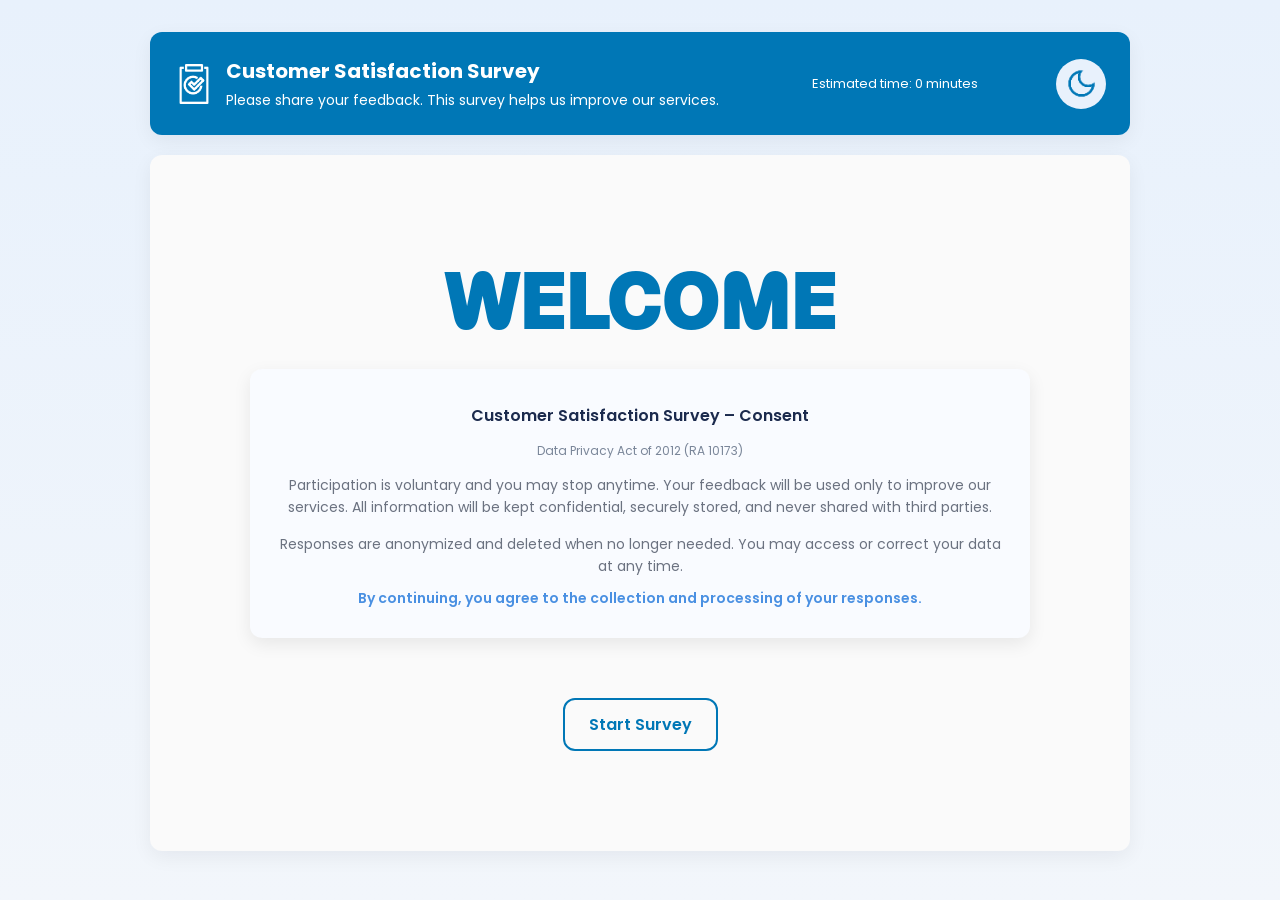
<file: ad/index.html>
<!doctype html>
<html lang="en">

<head>
    <meta charset="utf-8" />
    <meta name="viewport" content="width=device-width,initial-scale=1" />
    <title>Customer Satisfaction Survey</title>
    <link id="themeStylesheet" rel="stylesheet" href="user.css">
    <link rel="icon" href="survey_logo.ico" type="image/x-icon">
</head>

<body>
    <div class="container">
        <header class="card">
            <div class="title">
                <img src="survey_logo.png" alt="" style="width: auto; height: 40px;">
                <div>
                    <h1>Customer Satisfaction Survey</h1>
                    <p class="lead">Please share your feedback. This survey helps us improve our services.</p>
                </div>
            </div>
            <div id="estimatedTimeContainer">
                <div id="estimatedTime">
                    Estimated time: 0 minutes
                </div>
            </div>
            <div class="modeContainer">
                <button id="switchButton" class="switchModes">
                    <img src="img/dark_0.png" alt="Dark Off">
                    <img src="img/dark_1.png" alt="Dark On">
                </button>
            </div>
        </header>

        <section id="welcome" class="card welcome">
            <h2 class="momo">WELCOME</h2>

            <div class="consent-mini">
                <p class="title">Customer Satisfaction Survey – Consent</p>
                <p class="sub">Data Privacy Act of 2012 (RA 10173)</p>

                <p>
                    Participation is voluntary and you may stop anytime. Your feedback will be used only to improve our
                    services.
                    All information will be kept confidential, securely stored, and never shared with third parties.
                </p>

                <p>
                    Responses are anonymized and deleted when no longer needed. You may access or correct your data at
                    any time.
                </p>

                <p class="final">
                    By continuing, you agree to the collection and processing of your responses.
                </p>
            </div>

            <button id="startBtn" class="start-btn">Start Survey</button>
        </section>


        <section id="surveyWrap" class="card survey-wrap">
            <form id="surveyForm"></form>
            <div class="actions">
                <button id="clearBtn" class="btn secondary" type="button">Clear Answers</button>
                <button id="submitBtn" class="btn primary" type="button">Submit Survey</button>
            </div>
        </section>

        <section id="results" class="card results">
            <h2>Survey Results</h2>
            <div class="summary">
                <div class="score-box">
                    <div style="font-size:20px;color:var(--muted)">Overall Score</div>
                    <div id="overallScore" class="score-large">—</div>
                    <div style="font-size:20px;color:var(--muted)">out of 5</div>
                </div>
                <div class="analysis">
                    <h3>Summary</h3>
                    <p id="resultText">—</p>
                    <ul id="categoryList" style="margin:6px 0 0 18px;color:var(--muted); font-weight: 200;"></ul>
                    <div class="doneBtns">
                        <button id="retakeBtn" class="btn secondary" type="button">Retake Survey</button>
                        <button id="finishBtn" class="btn primary" type="button">Finish</button>
                    </div>
                </div>
            </div>
        </section>
    </div>

    <script src="user-script.js" defer></script>
</body>

</html>
</file>
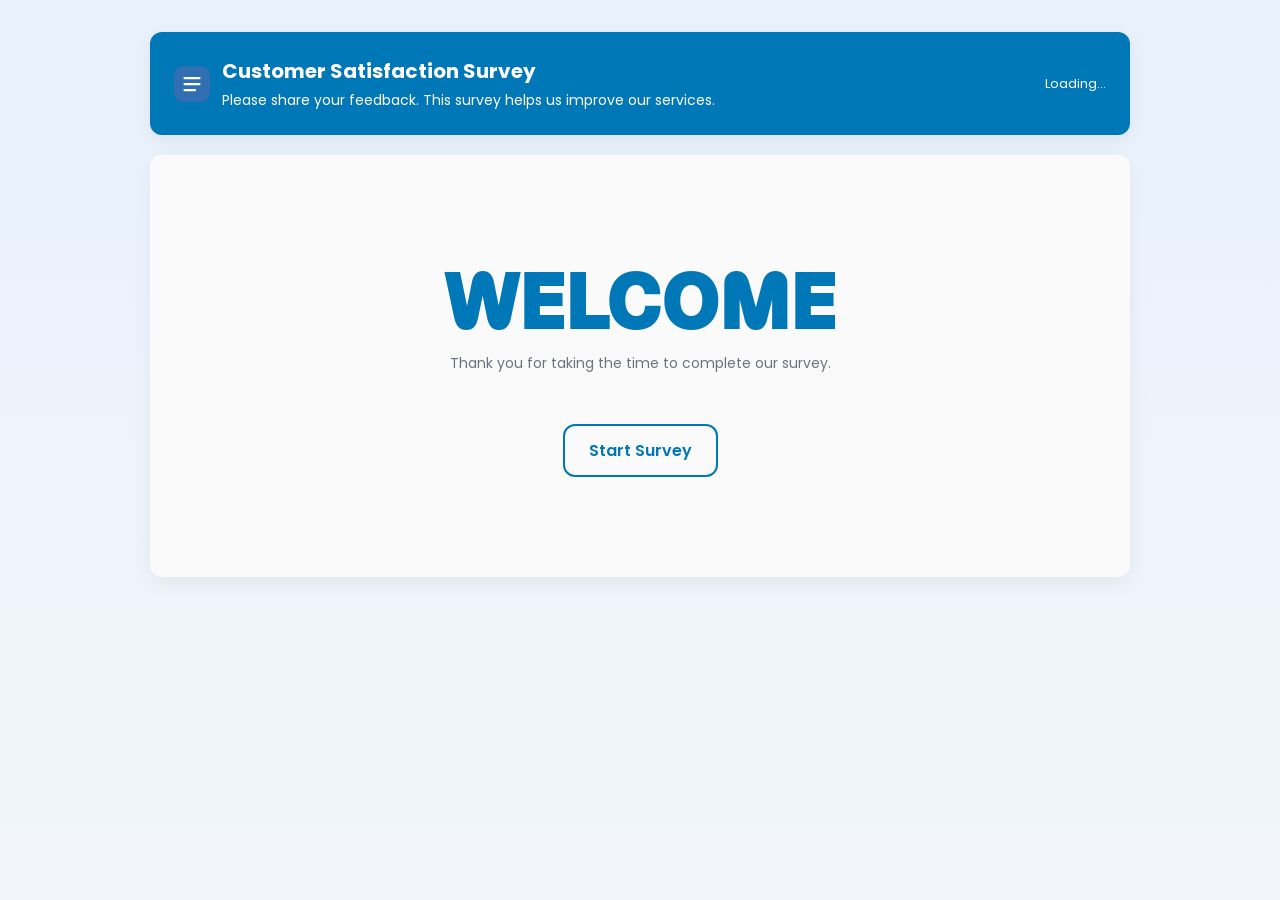
<file: user/index.html>
<!doctype html>
<html lang="en">

<head>
    <meta charset="utf-8" />
    <meta name="viewport" content="width=device-width,initial-scale=1" />
    <title>Customer Satisfaction Survey</title>
    <link rel="stylesheet" href="user.css">
</head>

<body>
    <div class="container">
        <header class="card">
            <div class="title">
                <svg width="36" height="36" viewBox="0 0 24 24" fill="none" aria-hidden>
                    <rect width="24" height="24" rx="6" fill="#2f6fb2" />
                    <path d="M7 12h10M7 8h10M7 16h7" stroke="#fff" stroke-width="1.5" stroke-linecap="round"
                        stroke-linejoin="round" />
                </svg>
                <div>
                    <h1>Customer Satisfaction Survey</h1>
                    <p class="lead">Please share your feedback. This survey helps us improve our services.</p>
                </div>
            </div>
            <div style="text-align:right">
                <div id="estimatedTime">
                    <span id="avgTime">Loading...</span>
                </div>
            </div>
        </header>

        <section id="welcome" class="card welcome">
            <h2 class="momo">WELCOME</h2>
            <p class="lead">Thank you for taking the time to complete our survey.</p>
            <button id="startBtn" class="start-btn">Start Survey</button>
        </section>

        <section id="surveyWrap" class="card survey-wrap">
            <form id="surveyForm"></form>
            <div class="actions">
                <button id="clearBtn" class="btn secondary" type="button">Clear Answers</button>
                <button id="submitBtn" class="btn primary" type="button">Submit Survey</button>
            </div>
        </section>

        <section id="results" class="card results">
            <h2>Survey Results</h2>
            <div class="summary">
                <div class="score-box">
                    <div style="font-size:20px;color:var(--muted)">Overall Score</div>
                    <div id="overallScore" class="score-large">—</div>
                    <div style="font-size:20px;color:var(--muted)">out of 5</div>
                </div>
                <div class="analysis">
                    <h3>Summary</h3>
                    <p id="resultText">—</p>
                    <ul id="categoryList" style="margin:6px 0 0 18px;color:var(--muted); font-weight: 200;"></ul>
                    <div style="margin-top:14px;display:flex;gap:10px">
                        <button id="retakeBtn" class="btn secondary" type="button">Retake Survey</button>
                        <button id="finishBtn" class="btn primary" type="button">Finish</button>
                    </div>
                </div>
            </div>
        </section>
    </div>

    <script src="user-script.js" defer></script>
</body>

</html>
</file>
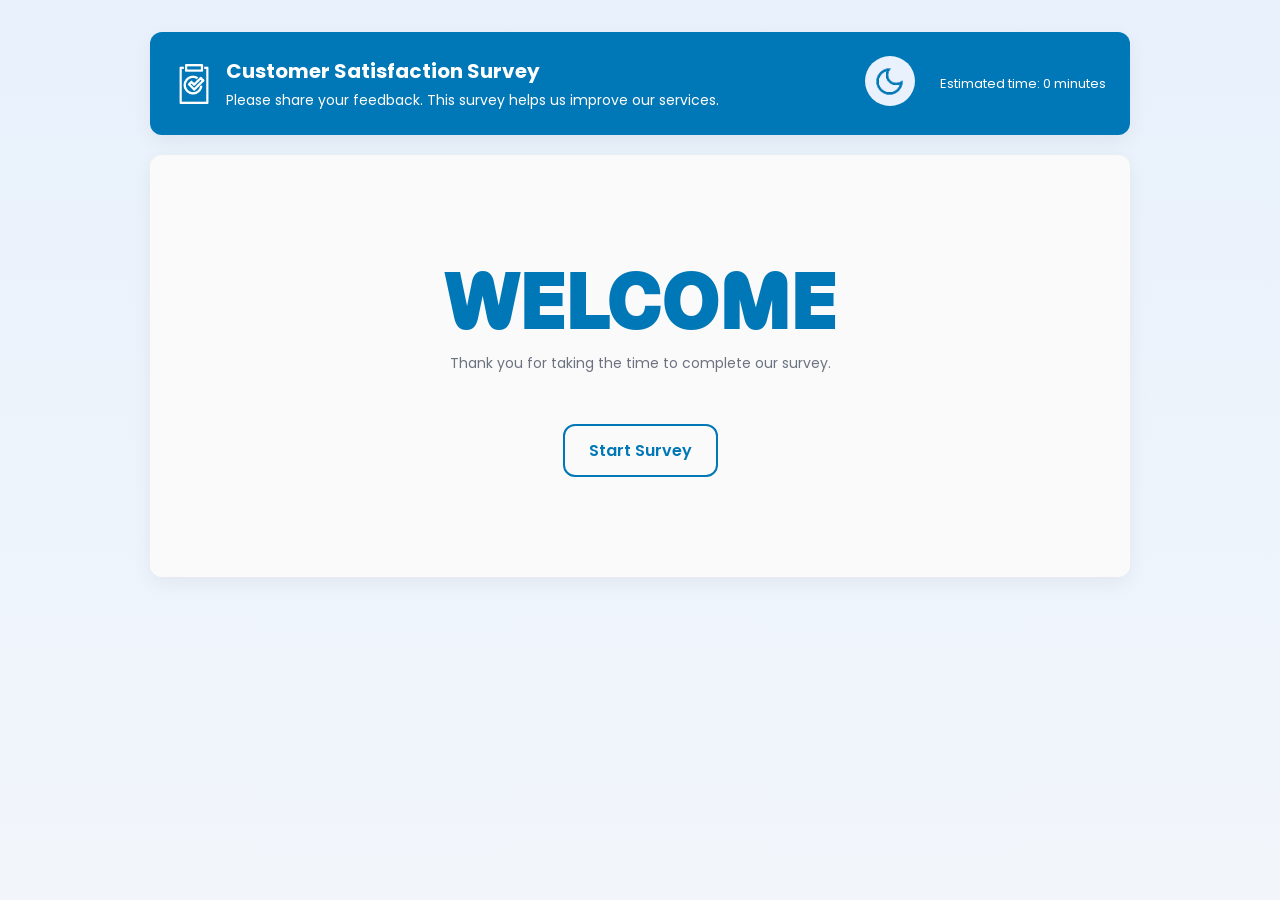
<file: ad/user/index.html>
<!doctype html>
<html lang="en">

<head>
    <meta charset="utf-8" />
    <meta name="viewport" content="width=device-width,initial-scale=1" />
    <title>Customer Satisfaction Survey</title>
    <link id="themeStylesheet" rel="stylesheet" href="user.css">
</head>

<body>
    <div class="container">
        <header class="card">
            <div class="title">
                <img src="survey_logo.png" alt="" style="width: auto; height: 40px;">
                <div>
                    <h1>Customer Satisfaction Survey</h1>
                    <p class="lead">Please share your feedback. This survey helps us improve our services.</p>
                </div>
            </div>
			<div>
				<button id="switchButton" class="switchModes">
					<img src="img/dark_0.png" alt="Dark Off">
					<img src="img/dark_1.png" alt="Dark On">
				</button>
			</div>
            <div id="estimatedTimeContainer">
                <div id="estimatedTime">
                    Estimated time: 0 minutes
                </div>
            </div>
        </header>

        <section id="welcome" class="card welcome">
            <h2 class="momo">WELCOME</h2>
            <p class="lead">Thank you for taking the time to complete our survey.</p>
            <button id="startBtn" class="start-btn">Start Survey</button>
        </section>

        <section id="surveyWrap" class="card survey-wrap">
            <form id="surveyForm"></form>
            <div class="actions">
                <button id="clearBtn" class="btn secondary" type="button">Clear Answers</button>
                <button id="submitBtn" class="btn primary" type="button">Submit Survey</button>
            </div>
        </section>

        <section id="results" class="card results">
            <h2>Survey Results</h2>
            <div class="summary">
                <div class="score-box">
                    <div style="font-size:20px;color:var(--muted)">Overall Score</div>
                    <div id="overallScore" class="score-large">—</div>
                    <div style="font-size:20px;color:var(--muted)">out of 5</div>
                </div>
                <div class="analysis">
                    <h3>Summary</h3>
                    <p id="resultText">—</p>
                    <ul id="categoryList" style="margin:6px 0 0 18px;color:var(--muted); font-weight: 200;"></ul>
                    <div style="margin-top:14px;display:flex;gap:10px">
                        <button id="retakeBtn" class="btn secondary" type="button">Retake Survey</button>
                        <button id="finishBtn" class="btn primary" type="button">Finish</button>
                    </div>
                </div>
            </div>
        </section>
    </div>

    <script src="user-script.js" defer></script>
</body>

</html>
</file>
<file: ad/user.css>
@import url('https://fonts.googleapis.com/css2?family=Poppins:ital,wght@0,100;0,200;0,300;0,400;0,500;0,600;0,700;0,800;0,900;1,100;1,200;1,300;1,400;1,500;1,600;1,700;1,800;1,900&display=swap');

@import url('https://fonts.googleapis.com/css2?family=Momo+Trust+Display&family=Poppins:ital,wght@0,100;0,200;0,300;0,400;0,500;0,600;0,700;0,800;0,900;1,100;1,200;1,300;1,400;1,500;1,600;1,700;1,800;1,900&display=swap');

:root {
    --bg: #f6f8fb;
    --card: #fff;
    --accent: #2f6fb2;
    --muted: #6b7280;
    --success: #197278;
    --max-width: 980px;
}

.momo {
    font-family: Momo Trust Display;
}

* {
    box-sizing: border-box;
    font-family: Poppins;
}

html,
body {
    height: 100%;
    width: 100%;
    margin: 0;
    padding: 0;
}

body {
    margin: 0;
    font-family: Inter, system-ui, -apple-system, "Segoe UI", Roboto, "Helvetica Neue", Arial;
    background: linear-gradient(180deg, #e8f1fc 0%, #f2f6fb 100%);
	background-repeat: no-repeat;
	background-attachment: fixed;
    color: #111827;
    padding: 32px;
    display: flex;
    justify-content: center;
    -webkit-font-smoothing: antialiased;
    -moz-osx-font-smoothing: grayscale;
}

.container {
    width: 100%;
    max-width: var(--max-width);
}

/* Card */
.card {
    background: #fafafa;
    border-radius: 12px;
    padding: 24px;
    box-shadow: 0 6px 20px rgba(15, 23, 42, 0.06);
    margin-bottom: 20px;
}

header.card {
    background-color: #0077b6;
    display: flex;
    /* align-items: center; */
    justify-content: space-between;
}

header .title {
    display: flex;
    gap: 12px;
    align-items: center;
    color: white;
}



h1 {
    font-size: 20px;
    margin: 0;
}

p.lead {
    margin: 4px 0 0;
    font-size: 14px;
}

#estimatedTimeContainer {
    display: flex;
    justify-content: center;
    align-items: center;
	padding-left: 15px;
}

#estimatedTime {
    display: flex;
    font-size: 13px;
    color: white;
}

.modeContainer {
	margin-top: auto;
	margin-bottom: auto;
}

.switchModes {
	/*margin-left: 120px;*/
	height: 50px;
	width: 50px;
	padding: 0;
	border-radius: 50%;
	border:none;
	background-color: #e8f1fc;
	display: flex;
	justify-content: center;
	align-items:center;
	cursor: pointer;
}

.switchModes img{
	height:35px;
	transition: height 0.2s;
}

.switchModes img:hover{
	height:40px;
}

.switchModes img:last-child{
	display:none;
}

.welcome {
    text-align: center;
    font-size: clamp(1.5rem, 5vw, 3rem);
    padding: clamp(40px, 10vw, 100px);
    background-color: #fafafa;
}

.welcome p {
    color: var(--muted);
}

.welcome h2 {
    margin: 0;
    color: #0077b6;
}

.start-btn {
    margin-top: 50px;
    background: transparent;
    color: #0077b6;
    border: 2px solid #0077b6;
    padding: 12px 24px;
    border-radius: 12px;
    cursor: pointer;
    font-weight: 600;
    font-size: 16px;
    transition: all 0.3s ease;
}

.start-btn:hover {
    background: #0077b6;
    color: white;
    box-shadow: 0 6px 12px rgba(0, 0, 0, 0.15);
}

.start-btn:active {
    transform: translateY(1px);
}


/* Survey */
.survey-wrap {
    display: none;
    gap: 18px;
}

.question-block {
    border-radius: 10px;
    padding: 16px;
    background: linear-gradient(180deg, #fff, #fbfdff);
    display: flex;
    gap: 24px;
    align-items: center;
    justify-content: space-between;
    border: 1px solid #eef2f7;
    transition: background-color 0.3s ease, opacity 0.3s ease;
}

.question-block.answered {
    background-color: #0c0c0c;
    opacity: 0.5;
}

.question-block.answered:hover {
    opacity: 1;
    background-color: #fff;
}

.q-left {
    flex: 1;
    min-width: 260px;
}

.q-left h4 {
    margin: 0 0 6px 0;
    font-size: 15px;
}

.q-left p {
    margin: 0;
    color: var(--muted);
    font-size: 13px;
}

.q-right {
    width: 420px;
    display: flex;
    align-items: center;
    justify-content: center;
    flex-wrap: wrap;
    gap: 12px;
}

.radio-row {
    display: flex;
    gap: 30px;
    flex-wrap: wrap;
    align-items: center;
    justify-content: center;
    width: 100%;
}

.radio-btn {
    position: relative;
    display: flex;
    align-items: center;
    justify-content: center;
    cursor: pointer;
}

.radio-btn input[type="radio"] {
    position: absolute;
    opacity: 0;
    pointer-events: none;
}

.radio-label {
    display: flex;
    align-items: center;
    justify-content: center;
    border-radius: 50%;
    border: 3px solid var(--border-color, #ccc);
    background: white;
    color: rgba(107, 107, 107, 0.65);
    text-align: center;
    font-size: 8px;
    font-weight: 600;
    transition: background-color 0.25s ease, color 0.25s ease, transform 0.2s ease, box-shadow 0.2s ease;
    padding: 6px;
}

/* Sizes */
.size-large .radio-label {
    width: 60px;
    height: 60px;
}

.size-medium .radio-label {
    width: 50px;
    height: 50px;
}

.size-small .radio-label {
    width: 40px;
    height: 40px;
}

/* Hover and checked */
.radio-btn:hover .radio-label,
.radio-btn input[type="radio"]:checked+.radio-label {
    background-color: var(--fill-color);
    border-color: var(--fill-color);
    color: transparent;
}

.radio-btn:hover .radio-label {
    box-shadow: 0 0 4px var(--fill-color);
    transform: scale(1.08);
}

/* Actions Buttons */
.actions {
    display: flex;
    justify-content: space-between;
    margin-top: 18px;
    gap: 12px;
}

.btn {
    padding: 10px 14px;
    border-radius: 8px;
    border: none;
    cursor: pointer;
    font-weight: 600;
}

.btn.secondary {
    background: #eef2f8;
    color: var(--accent);
}

.btn.primary {
    background: var(--accent);
    color: white;
}

/* Results Section */
.results {
    display: none;
}

.summary {
    display: flex;
    gap: 18px;
    align-items: center;
}

.score-box {
    display: flex;
    flex-direction: column;
    justify-content: center;
    position: relative;
    width: 200px;
    height: 250px;
    padding: 20px;
    border-radius: 16px;
    text-align: center;
    color: #023e8a;

    /* Glass base */
    background: rgba(137, 207, 240, 0.1);
    border: 1px solid rgba(137, 207, 240, 0.4);
    backdrop-filter: blur(25px);
    -webkit-backdrop-filter: blur(25px);

    overflow: hidden;
    transition: transform 0.3s ease, box-shadow 0.3s ease;
}

.score-box::before {
    content: "";
    position: absolute;
    top: 0;
    left: -50%;
    width: 200%;
    height: 50%;
    background: linear-gradient(135deg,
            rgba(0, 199, 255, 0.4) 0%,
            rgba(137, 207, 240, 0.1) 60%,
            rgba(255, 255, 255, 0.0) 100%);
    transform: rotate(25deg);
    filter: blur(50px);
    pointer-events: none;
}

/* Hover lift and glow */
.score-box:hover {
    transform: translateY(-5px);
    box-shadow: 0 20px 50px rgba(0, 119, 182, 0.25),
        inset 0 0 35px rgba(255, 255, 255, 0.25);
}


.score-large {
    font-size: 48px;
    font-weight: 700;
    color: var(--accent);
}

.analysis {
    flex: 1;
    color: #1f2937;
    font-size: 14px;
}

.doneBtns {
    margin-top: 20px;
    display: flex;
    gap: 10px;
}

/* Responsive Media Queries */
/* @media (max-width: 768px) {
    .q-right {
        width: 100%;
    }

    .radio-row {
        gap: 8px;
    }

    .container {
        padding: 0 16px;
    }

    .summary {
        flex-direction: column;
    }
} */

@media (max-width: 809px) {
    body {
        padding: 16px;
    }

    h1 {
        font-size: 18px;
    }

    .q-left h4 {
        font-size: 14px;
    }

    .q-left p {
        font-size: 12px;
    }

    .radio-label {
        font-size: 8px;
        padding: 4px;
    }

    .size-large .radio-label {
        width: 50px;
        height: 50px;
    }

    .size-medium .radio-label {
        width: 40px;
        height: 40px;
    }

    .size-small .radio-label {
        width: 32px;
        height: 32px;
    }

    .actions {
        flex-direction: column;
        gap: 10px;
    }

    .question-block {
        flex-direction: column;
    }

    .radio-row {
        gap: 20px;
    }
	
	.switchModes {
		height: 40px;
		width: 40px;
		justify-content: center;
		align-items:center;
		cursor: pointer;
	}
	
	.switchModes img{
		height:30px;
	}

	.switchModes img:hover{
		height:40px;
	}
	
	.modeContainer {
		margin-left: auto;
	}
}

@media (max-width: 380px) {
    body {
        padding: 12px;
    }

    .q-right {
        width: 100%;
    }

    h1 {
        font-size: 16px;
    }

    .card {
        padding: 16px;
    }

    .q-left {
        min-width: 160px;
    }

    .q-right {
        flex-direction: row;
        gap: 8px;
    }

    .question-block {
        flex-direction: column;
    }

    .radio-row {
        gap: 6px;
        flex-direction: row;
        flex-wrap: wrap;
    }

    .radio-label {
        font-size: 7px;
        padding: 3px;
    }

    .size-large .radio-label {
        width: 36px;
        height: 36px;
    }

    .size-medium .radio-label {
        width: 28px;
        height: 28px;
    }

    .size-small .radio-label {
        width: 24px;
        height: 24px;
    }

    .summary {
        gap: 12px;
    }

    .score-box {
        min-width: 120px;
        padding: 14px;
    }

    .score-large {
        font-size: 24px;
    }

    .analysis {
        font-size: 13px;
    }

    .title {
        flex-direction: column;
    }

    .title h1 {
        text-align: center;
    }

    .title p {
        font-size: 10px;
    }

    .card {
        flex-direction: column;
    }

    #estimatedTimeContainer{
        padding-top: 15px;
        justify-content: left;
    }

    #estimatedTime {
        font-size: 10px;
    }

    .lead {
        padding-top: 10px;
    }
	
	.switchModes {
		height: 35px;
		width: 35px;
		justify-content: center;
		align-items:center;
		cursor: pointer;
	}
	
	.switchModes img{
		height:25px;
	}

	.switchModes img:hover{
		height:30px;
	}
	
	.modeContainer {
		margin-left: auto;
	}
}

@media (max-width: 460px) {
    .title {
        flex-direction: column;
    }

    .title h1 {
        text-align: center;
    }

    .card {
        flex-direction: column;
    }

    #estimatedTimeContainer{
        padding-top: 15px;
        justify-content: left;
    }
}

@media (max-width: 550px) {
    .title {
        flex-direction: column;
    }

    .title h1 {
        text-align: center;
    }

    .card {
        flex-direction: column;
    }

    #estimatedTimeContainer {
        padding-top: 15px;
        justify-content: left;
        padding-left: 0;
    }

    .summary {
        flex-direction: column;
    }
}

@media (max-width: 650px) {
    .summary {
        flex-direction: column;
    }

    .doneBtns {
        justify-content: center;
    }
}

/* Consent Container */
.consent-mini {
    background: #f9fbff;
    padding: 18px 22px;
    border-radius: 12px;
    box-shadow: 0 6px 18px rgba(0, 0, 0, 0.08);
    font-family: 'Inter', sans-serif;
    font-size: 14px;
    line-height: 1.6;
    color: #333;
    margin-top: 20px;
    margin-bottom: 10px;
    transition: transform 0.2s ease, box-shadow 0.2s ease;
}

/* Titles */
.consent-mini .title {
    font-weight: 600;
    font-size: 16px;
    color: #1b2a4d;
    margin-bottom: 3px;
}

.consent-mini .sub {
    font-size: 12px;
    color: #7a8699;
    margin-bottom: 12px;
}

/* Text */
.consent-mini p {
    margin-bottom: 10px;
}

.consent-mini .final {
    font-weight: 600;
    color: #4a90e2;
    text-align: center;
    margin-top: 10px;
}
</file>
<file: user/user.css>
@import url('https://fonts.googleapis.com/css2?family=Poppins:ital,wght@0,100;0,200;0,300;0,400;0,500;0,600;0,700;0,800;0,900;1,100;1,200;1,300;1,400;1,500;1,600;1,700;1,800;1,900&display=swap');

@import url('https://fonts.googleapis.com/css2?family=Momo+Trust+Display&family=Poppins:ital,wght@0,100;0,200;0,300;0,400;0,500;0,600;0,700;0,800;0,900;1,100;1,200;1,300;1,400;1,500;1,600;1,700;1,800;1,900&display=swap');

:root {
    --bg: #f6f8fb;
    --card: #fff;
    --accent: #2f6fb2;
    --muted: #6b7280;
    --success: #197278;
    --max-width: 980px;
}

.momo {
    font-family: Momo Trust Display;
}

* {
    box-sizing: border-box;
    font-family: Poppins;
}

html,
body {
    height: 100%;
    width: 100%;
    margin: 0;
    padding: 0;
}

body {
    margin: 0;
    font-family: Inter, system-ui, -apple-system, "Segoe UI", Roboto, "Helvetica Neue", Arial;
    background: linear-gradient(180deg, #e8f1fc 0%, #f2f6fb 100%);
    color: #111827;
    padding: 32px;
    display: flex;
    justify-content: center;
    -webkit-font-smoothing: antialiased;
    -moz-osx-font-smoothing: grayscale;
}

.container {
    width: 100%;
    max-width: var(--max-width);
}

/* Card */
.card {
    background: #fafafa;
    border-radius: 12px;
    padding: 24px;
    box-shadow: 0 6px 20px rgba(15, 23, 42, 0.06);
    margin-bottom: 20px;
}

header.card {
    background-color: #0077b6;
    display: flex;
    align-items: center;
    justify-content: space-between;
}

header .title {
    display: flex;
    gap: 12px;
    align-items: center;
    color: white;
}

h1 {
    font-size: 20px;
    margin: 0;
}

p.lead {
    margin: 4px 0 0;
    font-size: 14px;
}

#estimatedTime {
    font-size: 13px;
    color: white;
}

.welcome {
    text-align: center;
    font-size: clamp(1.5rem, 5vw, 3rem);
    padding: clamp(40px, 10vw, 100px);
    background-color: #fafafa;
}

.welcome p {
    color: var(--muted);
}

.welcome h2 {
    margin: 0;
    color: #0077b6;
}

.start-btn {
    margin-top: 50px;
    background: transparent;
    color: #0077b6;
    border: 2px solid #0077b6;
    padding: 12px 24px;
    border-radius: 12px;
    cursor: pointer;
    font-weight: 600;
    font-size: 16px;
    transition: all 0.3s ease;
}

.start-btn:hover {
    background: #0077b6;
    color: white;
    box-shadow: 0 6px 12px rgba(0, 0, 0, 0.15);
}

.start-btn:active {
    transform: translateY(1px);
}


/* Survey */
.survey-wrap {
    display: none;
    gap: 18px;
}

.question-block {
    border-radius: 10px;
    padding: 16px;
    background: linear-gradient(180deg, #fff, #fbfdff);
    display: flex;
    gap: 24px;
    align-items: center;
    justify-content: space-between;
    border: 1px solid #eef2f7;
    transition: background-color 0.3s ease, opacity 0.3s ease;
}

.question-block.answered {
    background-color: #0c0c0c;
    opacity: 0.5;
}

.question-block.answered:hover {
    opacity: 1;
    background-color: #fff;
}

.q-left {
    flex: 1;
    min-width: 260px;
}

.q-left h4 {
    margin: 0 0 6px 0;
    font-size: 15px;
}

.q-left p {
    margin: 0;
    color: var(--muted);
    font-size: 13px;
}

.q-right {
    width: 420px;
    display: flex;
    align-items: center;
    justify-content: center;
    flex-wrap: wrap;
    gap: 12px;
}

.radio-row {
    display: flex;
    gap: 30px;
    flex-wrap: wrap;
    align-items: center;
    justify-content: center;
    width: 100%;
}

.radio-btn {
    position: relative;
    display: flex;
    align-items: center;
    justify-content: center;
    cursor: pointer;
}

.radio-btn input[type="radio"] {
    position: absolute;
    opacity: 0;
    pointer-events: none;
}

.radio-label {
    display: flex;
    align-items: center;
    justify-content: center;
    border-radius: 50%;
    border: 3px solid var(--border-color, #ccc);
    background: white;
    color: rgba(107, 107, 107, 0.65);
    text-align: center;
    font-size: 8px;
    font-weight: 600;
    transition: background-color 0.25s ease, color 0.25s ease, transform 0.2s ease, box-shadow 0.2s ease;
    padding: 6px;
}

/* Sizes */
.size-large .radio-label {
    width: 60px;
    height: 60px;
}

.size-medium .radio-label {
    width: 50px;
    height: 50px;
}

.size-small .radio-label {
    width: 40px;
    height: 40px;
}

/* Hover and checked */
.radio-btn:hover .radio-label,
.radio-btn input[type="radio"]:checked+.radio-label {
    background-color: var(--fill-color);
    border-color: var(--fill-color);
    color: transparent;
}

.radio-btn:hover .radio-label {
    box-shadow: 0 0 4px var(--fill-color);
    transform: scale(1.08);
}

/* Actions Buttons */
.actions {
    display: flex;
    justify-content: space-between;
    margin-top: 18px;
    gap: 12px;
}

.btn {
    padding: 10px 14px;
    border-radius: 8px;
    border: none;
    cursor: pointer;
    font-weight: 600;
}

.btn.secondary {
    background: #eef2f8;
    color: var(--accent);
}

.btn.primary {
    background: var(--accent);
    color: white;
}

/* Results Section */
.results {
    display: none;
}

.summary {
    display: flex;
    gap: 18px;
    align-items: center;
}

.score-box {
    display: flex;
    flex-direction: column;
    justify-content: center;
    position: relative;
    width: 200px;
    height: 250px;
    padding: 20px;
    border-radius: 16px;
    text-align: center;
    color: #023e8a;

    /* Glass base */
    background: rgba(137, 207, 240, 0.1);
    border: 1px solid rgba(137, 207, 240, 0.4);
    backdrop-filter: blur(25px);
    -webkit-backdrop-filter: blur(25px);

    overflow: hidden;
    transition: transform 0.3s ease, box-shadow 0.3s ease;
}

.score-box::before {
    content: "";
    position: absolute;
    top: 0;
    left: -50%;
    width: 200%;
    height: 50%;
    background: linear-gradient(135deg,
            rgba(0, 199, 255, 0.4) 0%,
            rgba(137, 207, 240, 0.1) 60%,
            rgba(255, 255, 255, 0.0) 100%);
    transform: rotate(25deg);
    filter: blur(50px);
    pointer-events: none;
}

/* Hover lift and glow */
.score-box:hover {
    transform: translateY(-5px);
    box-shadow: 0 20px 50px rgba(0, 119, 182, 0.25),
        inset 0 0 35px rgba(255, 255, 255, 0.25);
}


.score-large {
    font-size: 48px;
    font-weight: 700;
    color: var(--accent);
}

.analysis {
    flex: 1;
    color: #1f2937;
    font-size: 14px;
}

/* Responsive Media Queries */
/* @media (max-width: 768px) {
    .q-right {
        width: 100%;
    }

    .radio-row {
        gap: 8px;
    }

    .container {
        padding: 0 16px;
    }

    .summary {
        flex-direction: column;
    }
} */

@media (max-width: 809px) {
    body {
        padding: 16px;
    }

    h1 {
        font-size: 18px;
    }

    .q-left h4 {
        font-size: 14px;
    }

    .q-left p {
        font-size: 12px;
    }

    .radio-label {
        font-size: 8px;
        padding: 4px;
    }

    .size-large .radio-label {
        width: 50px;
        height: 50px;
    }

    .size-medium .radio-label {
        width: 40px;
        height: 40px;
    }

    .size-small .radio-label {
        width: 32px;
        height: 32px;
    }

    .actions {
        flex-direction: column;
        gap: 10px;
    }

    .question-block {
        flex-direction: column;
    }

    .radio-row {
        gap: 20px;
    }
}

@media (max-width: 380px) {
    body {
        padding: 12px;
    }

    .q-right {
        width: 100%;
    }

    h1 {
        font-size: 16px;
    }

    .card {
        padding: 16px;
    }

    .q-left {
        min-width: 160px;
    }

    .q-right {
        flex-direction: row;
        gap: 8px;
    }

    .question-block {
        flex-direction: column;
    }

    .radio-row {
        gap: 6px;
        flex-direction: row;
        flex-wrap: wrap;
    }

    .radio-label {
        font-size: 7px;
        padding: 3px;
    }

    .size-large .radio-label {
        width: 36px;
        height: 36px;
    }

    .size-medium .radio-label {
        width: 28px;
        height: 28px;
    }

    .size-small .radio-label {
        width: 24px;
        height: 24px;
    }

    .summary {
        gap: 12px;
    }

    .score-box {
        min-width: 120px;
        padding: 14px;
    }

    .score-large {
        font-size: 24px;
    }

    .analysis {
        font-size: 13px;
    }
}
</file>
<file: ad/user/user.css>
@import url('https://fonts.googleapis.com/css2?family=Poppins:ital,wght@0,100;0,200;0,300;0,400;0,500;0,600;0,700;0,800;0,900;1,100;1,200;1,300;1,400;1,500;1,600;1,700;1,800;1,900&display=swap');

@import url('https://fonts.googleapis.com/css2?family=Momo+Trust+Display&family=Poppins:ital,wght@0,100;0,200;0,300;0,400;0,500;0,600;0,700;0,800;0,900;1,100;1,200;1,300;1,400;1,500;1,600;1,700;1,800;1,900&display=swap');

:root {
    --bg: #f6f8fb;
    --card: #fff;
    --accent: #2f6fb2;
    --muted: #6b7280;
    --success: #197278;
    --max-width: 980px;
}

.momo {
    font-family: Momo Trust Display;
}

* {
    box-sizing: border-box;
    font-family: Poppins;
}

html,
body {
    height: 100%;
    width: 100%;
    margin: 0;
    padding: 0;
}

body {
    margin: 0;
    font-family: Inter, system-ui, -apple-system, "Segoe UI", Roboto, "Helvetica Neue", Arial;
    background: linear-gradient(180deg, #e8f1fc 0%, #f2f6fb 100%);
	background-repeat: no-repeat;
	background-attachment: fixed;
    color: #111827;
    padding: 32px;
    display: flex;
    justify-content: center;
    -webkit-font-smoothing: antialiased;
    -moz-osx-font-smoothing: grayscale;
}

.container {
    width: 100%;
    max-width: var(--max-width);
}

/* Card */
.card {
    background: #fafafa;
    border-radius: 12px;
    padding: 24px;
    box-shadow: 0 6px 20px rgba(15, 23, 42, 0.06);
    margin-bottom: 20px;
}

header.card {
    background-color: #0077b6;
    display: flex;
    /* align-items: center; */
    justify-content: space-between;
}

header .title {
    display: flex;
    gap: 12px;
    align-items: center;
    color: white;
}



h1 {
    font-size: 20px;
    margin: 0;
}

p.lead {
    margin: 4px 0 0;
    font-size: 14px;
}

#estimatedTimeContainer {
    display: flex;
    justify-content: center;
    align-items: center;
}

#estimatedTime {
    display: flex;
    font-size: 13px;
    color: white;
}

.switchModes {
	margin-left: 120px;
	height: 50px;
	width: 50px;
	padding: 0;
	border-radius: 50%;
	border:none;
	background-color: #e8f1fc;
	display: flex;
	justify-content: center;
	align-items:center;
	cursor: pointer;
}

.switchModes img{
	height:35px;
	transition: height 0.2s;
}

.switchModes img:hover{
	height:40px;
}

.switchModes img:last-child{
	display:none;
}

.welcome {
    text-align: center;
    font-size: clamp(1.5rem, 5vw, 3rem);
    padding: clamp(40px, 10vw, 100px);
    background-color: #fafafa;
}

.welcome p {
    color: var(--muted);
}

.welcome h2 {
    margin: 0;
    color: #0077b6;
}

.start-btn {
    margin-top: 50px;
    background: transparent;
    color: #0077b6;
    border: 2px solid #0077b6;
    padding: 12px 24px;
    border-radius: 12px;
    cursor: pointer;
    font-weight: 600;
    font-size: 16px;
    transition: all 0.3s ease;
}

.start-btn:hover {
    background: #0077b6;
    color: white;
    box-shadow: 0 6px 12px rgba(0, 0, 0, 0.15);
}

.start-btn:active {
    transform: translateY(1px);
}


/* Survey */
.survey-wrap {
    display: none;
    gap: 18px;
}

.question-block {
    border-radius: 10px;
    padding: 16px;
    background: linear-gradient(180deg, #fff, #fbfdff);
    display: flex;
    gap: 24px;
    align-items: center;
    justify-content: space-between;
    border: 1px solid #eef2f7;
    transition: background-color 0.3s ease, opacity 0.3s ease;
}

.question-block.answered {
    background-color: #0c0c0c;
    opacity: 0.5;
}

.question-block.answered:hover {
    opacity: 1;
    background-color: #fff;
}

.q-left {
    flex: 1;
    min-width: 260px;
}

.q-left h4 {
    margin: 0 0 6px 0;
    font-size: 15px;
}

.q-left p {
    margin: 0;
    color: var(--muted);
    font-size: 13px;
}

.q-right {
    width: 420px;
    display: flex;
    align-items: center;
    justify-content: center;
    flex-wrap: wrap;
    gap: 12px;
}

.radio-row {
    display: flex;
    gap: 30px;
    flex-wrap: wrap;
    align-items: center;
    justify-content: center;
    width: 100%;
}

.radio-btn {
    position: relative;
    display: flex;
    align-items: center;
    justify-content: center;
    cursor: pointer;
}

.radio-btn input[type="radio"] {
    position: absolute;
    opacity: 0;
    pointer-events: none;
}

.radio-label {
    display: flex;
    align-items: center;
    justify-content: center;
    border-radius: 50%;
    border: 3px solid var(--border-color, #ccc);
    background: white;
    color: rgba(107, 107, 107, 0.65);
    text-align: center;
    font-size: 8px;
    font-weight: 600;
    transition: background-color 0.25s ease, color 0.25s ease, transform 0.2s ease, box-shadow 0.2s ease;
    padding: 6px;
}

/* Sizes */
.size-large .radio-label {
    width: 60px;
    height: 60px;
}

.size-medium .radio-label {
    width: 50px;
    height: 50px;
}

.size-small .radio-label {
    width: 40px;
    height: 40px;
}

/* Hover and checked */
.radio-btn:hover .radio-label,
.radio-btn input[type="radio"]:checked+.radio-label {
    background-color: var(--fill-color);
    border-color: var(--fill-color);
    color: transparent;
}

.radio-btn:hover .radio-label {
    box-shadow: 0 0 4px var(--fill-color);
    transform: scale(1.08);
}

/* Actions Buttons */
.actions {
    display: flex;
    justify-content: space-between;
    margin-top: 18px;
    gap: 12px;
}

.btn {
    padding: 10px 14px;
    border-radius: 8px;
    border: none;
    cursor: pointer;
    font-weight: 600;
}

.btn.secondary {
    background: #eef2f8;
    color: var(--accent);
}

.btn.primary {
    background: var(--accent);
    color: white;
}

/* Results Section */
.results {
    display: none;
}

.summary {
    display: flex;
    gap: 18px;
    align-items: center;
}

.score-box {
    display: flex;
    flex-direction: column;
    justify-content: center;
    position: relative;
    width: 200px;
    height: 250px;
    padding: 20px;
    border-radius: 16px;
    text-align: center;
    color: #023e8a;

    /* Glass base */
    background: rgba(137, 207, 240, 0.1);
    border: 1px solid rgba(137, 207, 240, 0.4);
    backdrop-filter: blur(25px);
    -webkit-backdrop-filter: blur(25px);

    overflow: hidden;
    transition: transform 0.3s ease, box-shadow 0.3s ease;
}

.score-box::before {
    content: "";
    position: absolute;
    top: 0;
    left: -50%;
    width: 200%;
    height: 50%;
    background: linear-gradient(135deg,
            rgba(0, 199, 255, 0.4) 0%,
            rgba(137, 207, 240, 0.1) 60%,
            rgba(255, 255, 255, 0.0) 100%);
    transform: rotate(25deg);
    filter: blur(50px);
    pointer-events: none;
}

/* Hover lift and glow */
.score-box:hover {
    transform: translateY(-5px);
    box-shadow: 0 20px 50px rgba(0, 119, 182, 0.25),
        inset 0 0 35px rgba(255, 255, 255, 0.25);
}


.score-large {
    font-size: 48px;
    font-weight: 700;
    color: var(--accent);
}

.analysis {
    flex: 1;
    color: #1f2937;
    font-size: 14px;
}

/* Responsive Media Queries */
/* @media (max-width: 768px) {
    .q-right {
        width: 100%;
    }

    .radio-row {
        gap: 8px;
    }

    .container {
        padding: 0 16px;
    }

    .summary {
        flex-direction: column;
    }
} */

@media (max-width: 809px) {
    body {
        padding: 16px;
    }

    h1 {
        font-size: 18px;
    }

    .q-left h4 {
        font-size: 14px;
    }

    .q-left p {
        font-size: 12px;
    }

    .radio-label {
        font-size: 8px;
        padding: 4px;
    }

    .size-large .radio-label {
        width: 50px;
        height: 50px;
    }

    .size-medium .radio-label {
        width: 40px;
        height: 40px;
    }

    .size-small .radio-label {
        width: 32px;
        height: 32px;
    }

    .actions {
        flex-direction: column;
        gap: 10px;
    }

    .question-block {
        flex-direction: column;
    }

    .radio-row {
        gap: 20px;
    }
}

@media (max-width: 380px) {
    body {
        padding: 12px;
    }

    .q-right {
        width: 100%;
    }

    h1 {
        font-size: 16px;
    }

    .card {
        padding: 16px;
    }

    .q-left {
        min-width: 160px;
    }

    .q-right {
        flex-direction: row;
        gap: 8px;
    }

    .question-block {
        flex-direction: column;
    }

    .radio-row {
        gap: 6px;
        flex-direction: row;
        flex-wrap: wrap;
    }

    .radio-label {
        font-size: 7px;
        padding: 3px;
    }

    .size-large .radio-label {
        width: 36px;
        height: 36px;
    }

    .size-medium .radio-label {
        width: 28px;
        height: 28px;
    }

    .size-small .radio-label {
        width: 24px;
        height: 24px;
    }

    .summary {
        gap: 12px;
    }

    .score-box {
        min-width: 120px;
        padding: 14px;
    }

    .score-large {
        font-size: 24px;
    }

    .analysis {
        font-size: 13px;
    }

    .title {
        flex-direction: column;
    }

    .title h1 {
        text-align: center;
    }

    .title p {
        font-size: 10px;
    }

    .card {
        flex-direction: column;
    }

    #estimatedTimeContainer{
        padding-top: 15px;
        justify-content: left;
    }

    #estimatedTime {
        font-size: 10px;
    }

    .lead {
        padding-top: 10px;
    }
}

@media (max-width: 460px) {
    .title {
        flex-direction: column;
    }

    .title h1 {
        text-align: center;
    }

    .card {
        flex-direction: column;
    }

    #estimatedTimeContainer{
        padding-top: 15px;
        justify-content: left;
    }
}
</file>
